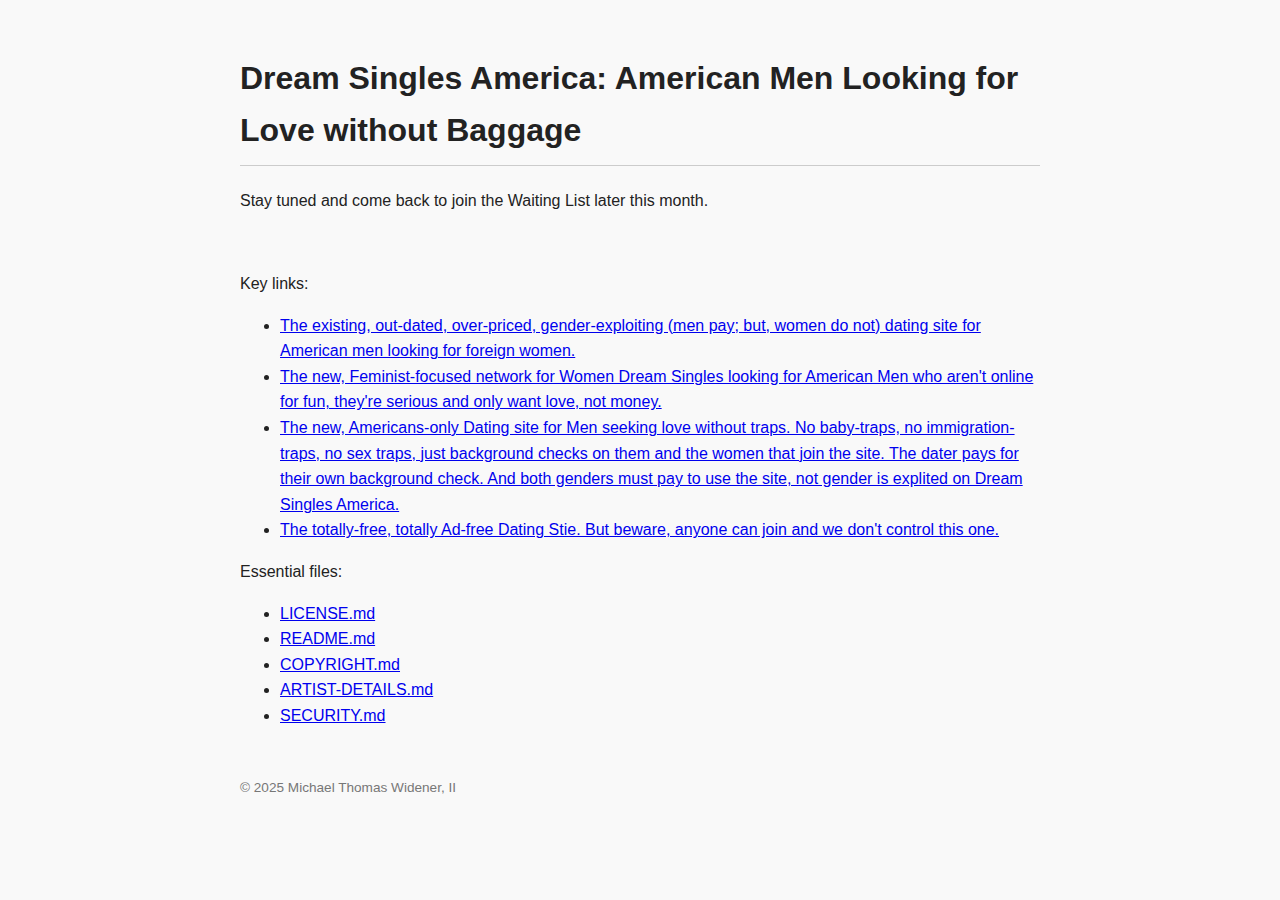
<file: index.html>
<!DOCTYPE html>
<html lang="en">
<head>
  <meta charset="UTF-8">
  <title>Dream Singles America: The National Dating Site for Well-traveled Amerian Men looking for Low-maintenance, Financially-fit, Attractive Women</title>
  <style>
    body {
      font-family: -apple-system, BlinkMacSystemFont, "Segoe UI", Helvetica, Arial, sans-serif;
      background-color: #f9f9f9;
      color: #222;
      padding: 2rem;
      max-width: 800px;
      margin: auto;
      line-height: 1.6;
    }
    h1 {
      border-bottom: 1px solid #ccc;
      padding-bottom: 0.3em;
    }
    ul {
      margin-top: 1rem;
    }
    footer {
      margin-top: 3rem;
      font-size: 0.85rem;
      color: #777;
    }
  </style>
</head>
<body>
  <h1>Dream Singles America: American Men Looking for Love without Baggage</h1>
  <p>Stay tuned and come back to join the Waiting List later this month.</p><br>
  <p>Key links:</p>
  <ul>
    <li><a href="https://dream-single.com/">The existing, out-dated, over-priced, gender-exploiting (men pay; but, women do not) dating site for American men looking for foreign women.</a></li>
    <li><a href="https://dream-single.net/">The new, Feminist-focused network for Women Dream Singles looking for American Men who aren't online for fun, they're serious and only want love, not money.</a></li>
    <li><a href="https://dream-sngles.us/">The new, Americans-only Dating site for Men seeking love without traps. No baby-traps, no immigration-traps, no sex traps, just background checks on them and the women that join the site. The dater pays for their own background check. And both genders must pay to use the site, not gender is explited on Dream Singles America.</a></li>
    <li><a href="http://alovoa.com/">The totally-free, totally Ad-free Dating Stie. But beware, anyone can join and we don't control this one.</a></li>
  </ul>
    <p>Essential files:</p>
  <ul>
    <li><a href="LICENSE.md">LICENSE.md</a></li>
    <li><a href="README.md">README.md</a></li>
    <li><a href="copyright.md">COPYRIGHT.md</a></li>
    <li><a href="artist-details.md">ARTIST-DETAILS.md</a></li>
    <li><a href="SECURITY.md">SECURITY.md</a></li>
  </ul>
  <footer>
    &copy; 2025 Michael Thomas Widener, II
  </footer>
</body>
</html>
</file>
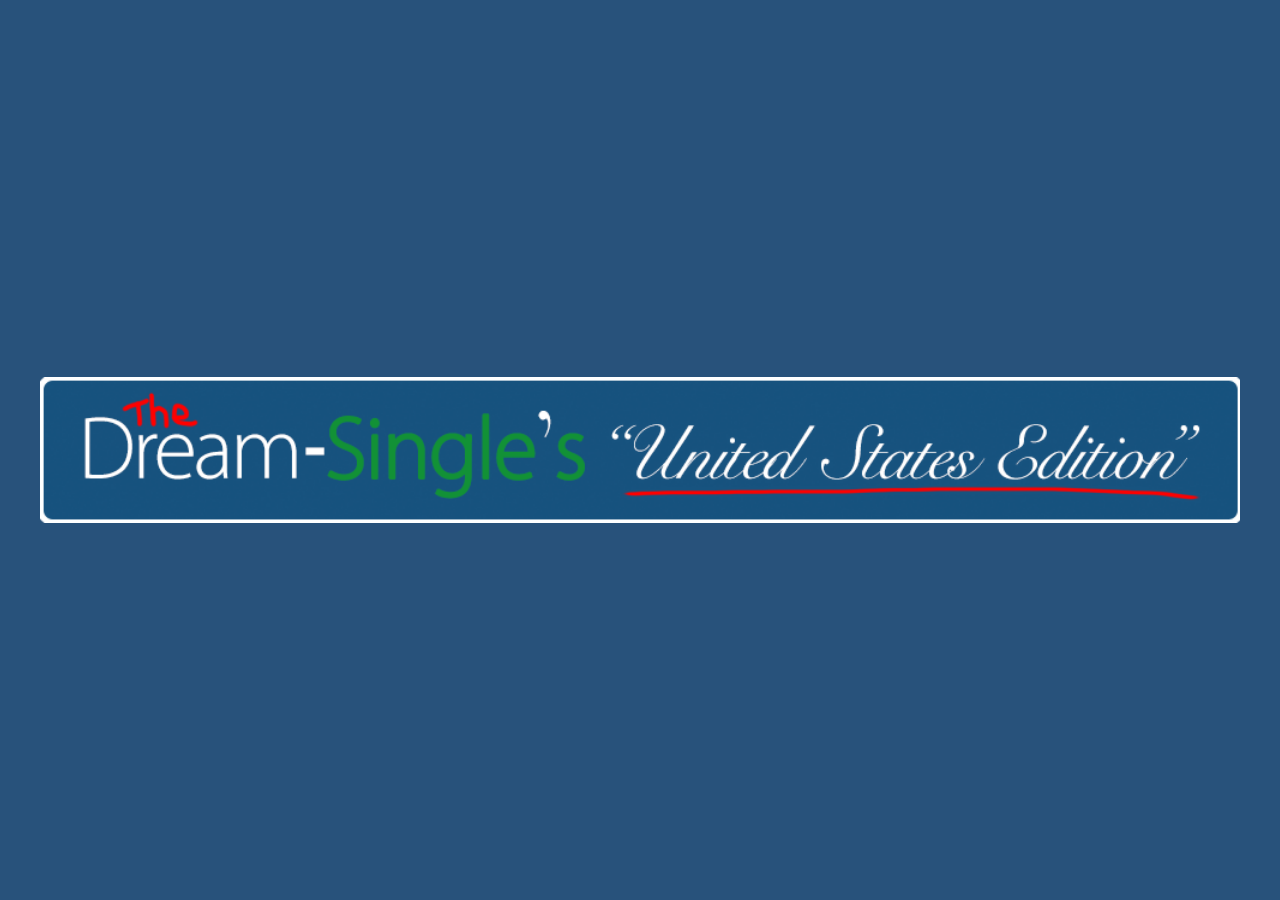
<file: -/index.html>
<!DOCTYPE html>
<html lang="en">
<head> 
  <meta charset="UTF-8">
  <meta name="viewport" content="width=device-width, initial-scale=1.0">
  <title>Dream Singles Landing Page</title>
  <style>
    html, body {
      margin: 0;
      padding: 0;
      width: 100%;
      height: 100%;
      display: flex;
      align-items: center;
      justify-content: center;
      background-color: #28527b; /* background color behind image */
    }

    img {
      width: 100%;
      height: auto;
      max-width: 1200px; /* maximum width on large screens */
      object-fit: contain; /* ensure the entire image is visible */
    }

    @media (max-width: 768px) {
      img {
        max-width: 95%; /* shrink more on tablets/phones */
      }
    }

    @media (max-width: 480px) {
      img {
        max-width: 90%; /* further shrink on smaller screens */
      }
    }
  </style>
</head>
<body>
  <img src="The-Dream-Single-s-U-S-Edition.png" alt="Landing Page Image">
</body>
</html>
</file>
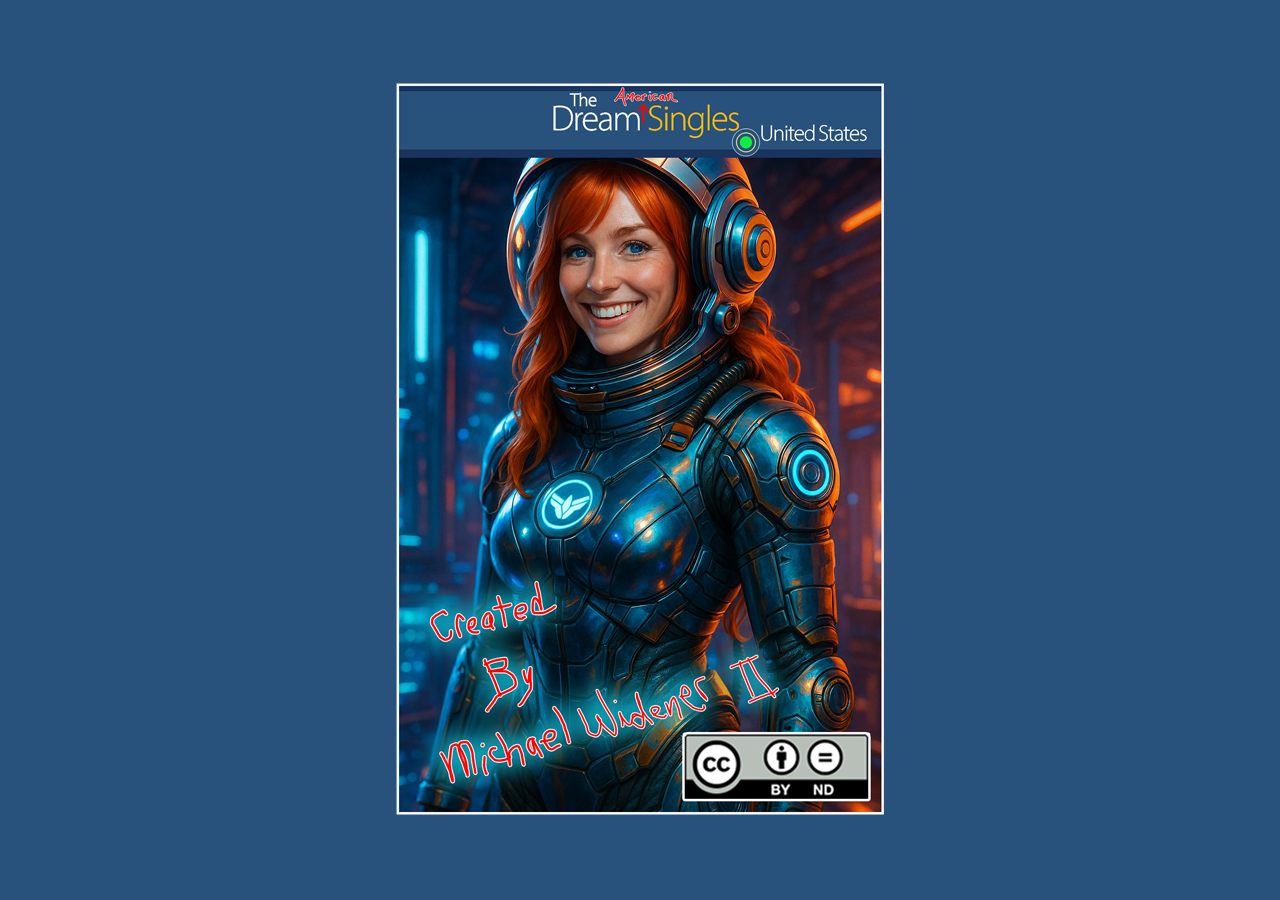
<file: -Before-Now/index.html>
<!DOCTYPE html>
<html lang="en">
<head>
  <meta charset="UTF-8" />
  <meta name="viewport" content="width=device-width, initial-scale=1.0"/>
  <title>Dream-Singles.us Preview</title>
  <style>
    body {
      margin: 0;
      background-color: #28527b;
      display: flex;
      justify-content: center;
      align-items: center;
      height: 100vh;
    }
    img {
      max-width: 100%;
      height: auto;
    }
  </style>
</head>
<body>
  <img src="./The-Dream-Single-dot-Net-Dater-Profile-500x750.png" alt="Dream Singles Cover Image">
</body>
</html>
</file>
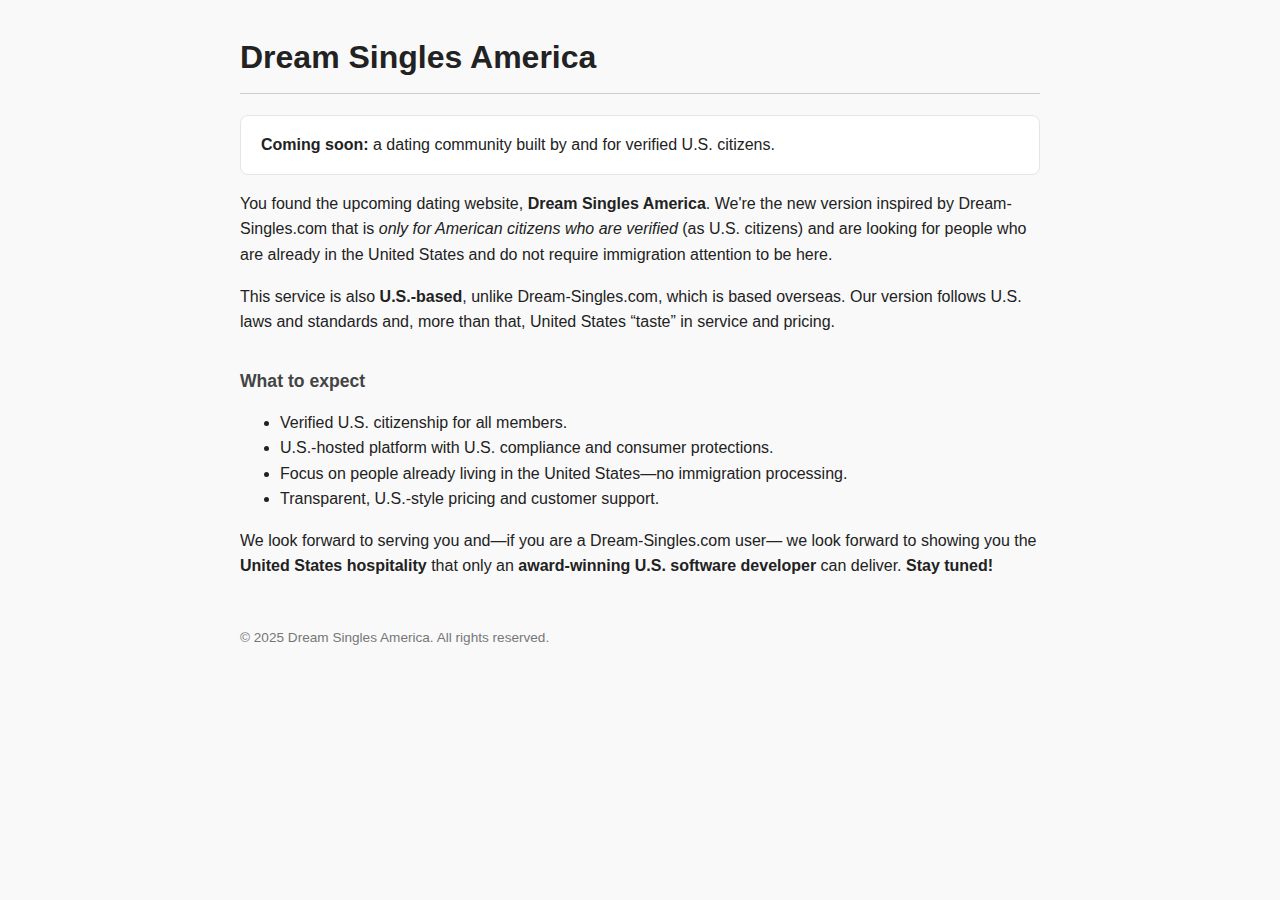
<file: info/index.html>
<!DOCTYPE html>
<html lang="en">
<head>
  <meta charset="UTF-8">
  <meta name="viewport" content="width=device-width, initial-scale=1.0">
  <title>Dream Singles America — Explainer</title>
  <style>
    body {
      font-family: -apple-system, BlinkMacSystemFont, "Segoe UI", Helvetica, Arial, sans-serif;
      background-color: #f9f9f9;
      color: #222;
      padding: 2rem;
      max-width: 800px;
      margin: auto;
      line-height: 1.6;
    }
    h1 {
      border-bottom: 1px solid #ccc;
      padding-bottom: 0.3em;
      margin-top: 0;
    }
    h2 {
      margin-top: 2rem;
      font-size: 1.1rem;
      color: #444;
    }
    ul {
      margin-top: 0.5rem;
    }
    .note {
      background: #fff;
      border: 1px solid #e5e5e5;
      border-radius: 8px;
      padding: 1rem 1.25rem;
      margin-top: 1rem;
    }
    footer {
      margin-top: 3rem;
      font-size: 0.85rem;
      color: #777;
    }
  </style>
</head>
<body>
  <h1>Dream Singles America</h1>
  <p class="note"><strong>Coming soon:</strong> a dating community built by and for verified U.S. citizens.</p>

  <p>
    You found the upcoming dating website, <strong>Dream Singles America</strong>.
    We're the new version inspired by Dream-Singles.com that is <em>only for American citizens who are verified</em>
    (as U.S. citizens) and are looking for people who are already in the United States and do not require
    immigration attention to be here.
  </p>

  <p>
    This service is also <strong>U.S.-based</strong>, unlike Dream-Singles.com, which is based overseas.
    Our version follows U.S. laws and standards and, more than that, United States “taste” in service and pricing.
  </p>

  <h2>What to expect</h2>
  <ul>
    <li>Verified U.S. citizenship for all members.</li>
    <li>U.S.-hosted platform with U.S. compliance and consumer protections.</li>
    <li>Focus on people already living in the United States—no immigration processing.</li>
    <li>Transparent, U.S.-style pricing and customer support.</li>
  </ul>

  <p>
    We look forward to serving you and—if you are a Dream-Singles.com user—
    we look forward to showing you the <strong>United States hospitality</strong> that only an
    <strong>award‑winning U.S. software developer</strong> can deliver. <strong>Stay tuned!</strong>
  </p>

  <footer>
    &copy; 2025 Dream Singles America. All rights reserved.
  </footer>
</body>
</html>
</file>
